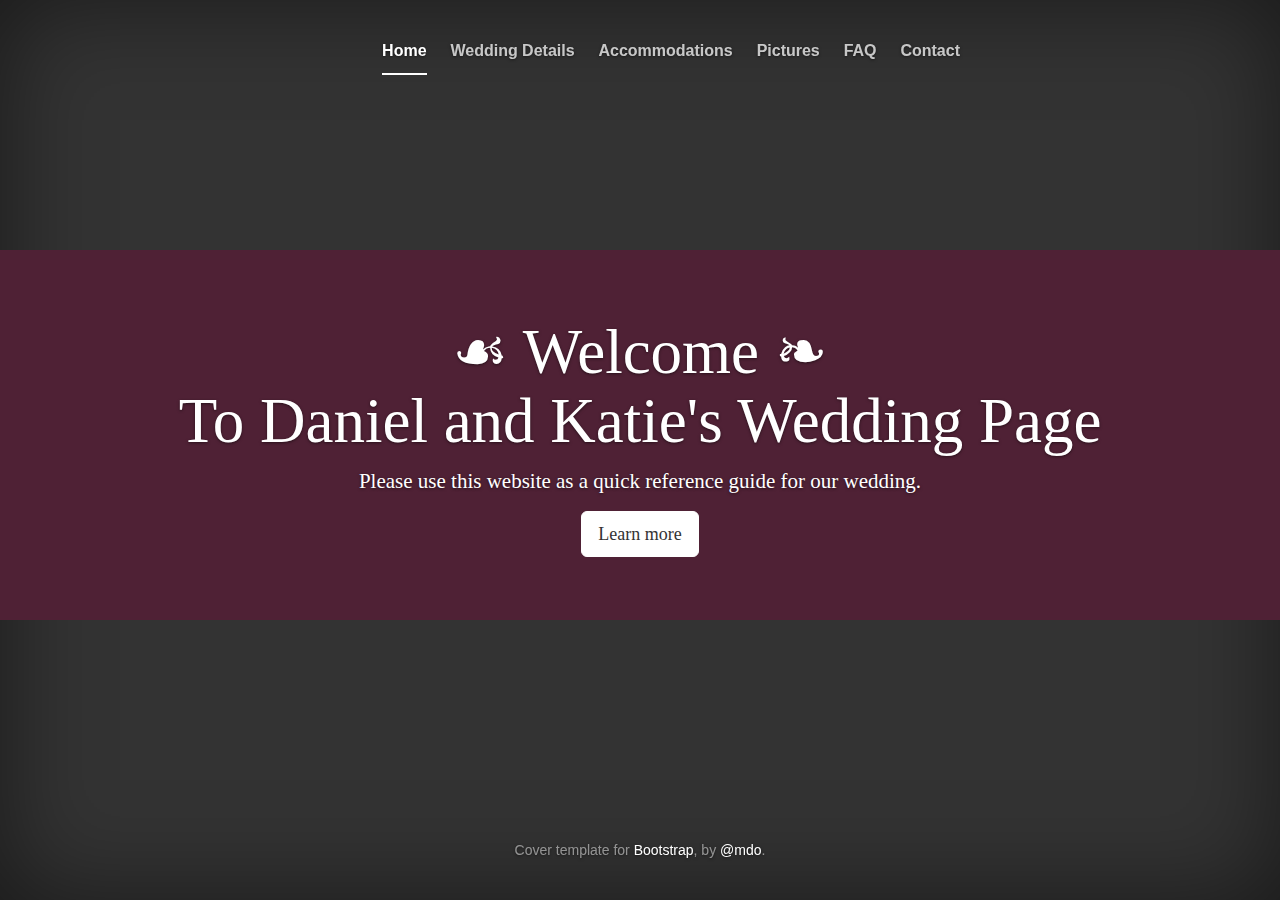
<file: index.html>
<!DOCTYPE html>
<html lang="en">
  <head>
    <meta charset="utf-8">
    <meta http-equiv="X-UA-Compatible" content="IE=edge">
    <meta name="viewport" content="width=device-width, initial-scale=1">
    <title>Daniel & Katie</title>

    <!-- Bootstrap -->
    <link href="bootstrap-3.3.7-dist/css/bootstrap.min.css" rel="stylesheet">
    <link href="cover.css" rel="stylesheet">
  </head>

  <body>

      <div class="site-wrapper">

        <div class="site-wrapper-inner">
          <div class="jumbotron">
            <div class="container">
              <h1 class="cover-heading">&#x02619 Welcome &#10087 <br>To Daniel and Katie's Wedding Page</h1>
              <p class="lead">Please use this website as a quick reference guide for our wedding. </p>
              <p class="lead">
                <a href="wedding_info.html" class="btn btn-lg btn-default">Learn more</a>
              </p>
            </div>
          </div>

          <div class="cover-container">

            <div class="masthead clearfix">
              <div class="inner"
                <nav>
                  <ul class="nav masthead-nav">
                    <li class="active"><a href="index.html">Home</a></li>
                    <li><a href="wedding_info.html">Wedding Details</a></li>
		    <li><a href="accommodations.html">Accommodations</a></li>
		    <li><a href="pictures.html">Pictures</a></li>
                    <li><a href="faq.html">FAQ</a></li>
                    <li><a href="contact.html">Contact</a></li>
                  </ul>
                </nav>
              </div>
            </div>

            <div class="mastfoot">
              <div class="inner">
                <p>Cover template for <a href="http://getbootstrap.com">Bootstrap</a>, by <a href="https://twitter.com/mdo">@mdo</a>.</p>
              </div>
            </div>

          </div>

        </div>

      </div>

      <!-- Bootstrap core JavaScript
      ================================================== -->
      <!-- Placed at the end of the document so the pages load faster -->
      <script src="https://ajax.googleapis.com/ajax/libs/jquery/1.12.4/jquery.min.js"></script>
      <script>window.jQuery || document.write('<script src="../../assets/js/vendor/jquery.min.js"><\/script>')</script>
      <script src="bootstrap-3.3.7-dist/js/bootstrap.min.js"></script>
    </body>
</html>
</file>
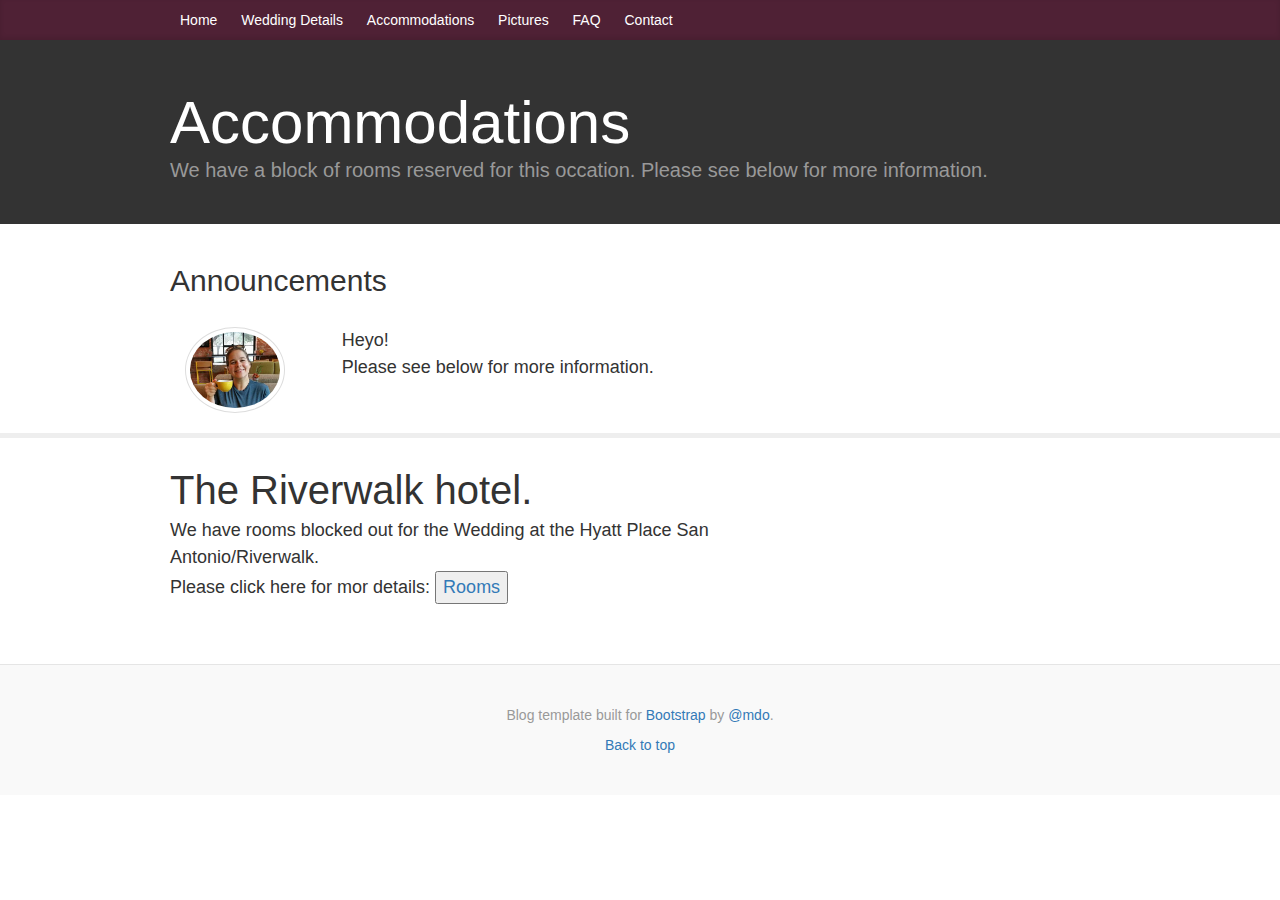
<file: accommodations.html>
<!DOCTYPE html>
<html lang="en">
  <head>
    <meta charset="utf-8">
    <meta http-equiv="X-UA-Compatible" content="IE=edge">
    <meta name="viewport" content="width=device-width, initial-scale=1">

    <title>Accommodations</title>

    <!-- Bootstrap core CSS -->
    <link href="bootstrap-3.3.7-dist/css/bootstrap.min.css" rel="stylesheet"

    <!-- Custom styles for this template -->
    <link href="blog.css" rel="stylesheet">
  </head>

  <body>

    <div class="blog-masthead">
      <div class="container">
        <nav class="blog-nav">
          <a class="blog-nav-item" href="index.html">Home</a>
          <a class="blog-nav-item actvie" href="wedding_info.html">Wedding Details</a>
	  <a class="blog-nav-item" href="accommodations.html">Accommodations</a>
	  <a class="blog-nav-item" href="pictures.html">Pictures</a>	  
          <a class="blog-nav-item" href="faq.html">FAQ</a>
          <a class="blog-nav-item" href="contact.html">Contact</a>
        </nav>
      </div>
    </div>
    <div class="blog-header">
      <div class="container">
        <h1 class="blog-title">Accommodations</h1>
        <p class="lead blog-description">We have a block of rooms reserved for this occation. Please see below for more information.</p>
      </div>
    </div>
     <div class="container">
      <div class="lead blog-description titleannouncements">
        <h2>Announcements</h2>
      </div>
      <div class="col-sm-2 blog-main">
        <img class="img-circle img-thumbnail announcements profile" width="100" height="100" src="profile.jpg"></img>
      </div>
      <p class="blog-main announcements col-sm-10">Heyo! <br> Please see below for more information.</p>
    </div>
    <hr>
    <div class="container">
      <div class="row">

        <div class="col-sm-8 blog-main">

          <div class="blog-post announcements">
            <h3 class="blog-post-title">The Riverwalk hotel.</h3>
            <h3 class="blog-main">We have rooms blocked out for the Wedding at the Hyatt Place San Antonio/Riverwalk. <br> Please click here for mor details: <a href="https://sanantonioriverwalk.place.hyatt.com/pwwb2017.html"><button class"btn">Rooms</button></a>
</h3>
          </div>
        </div><!-- /.blog-main -->

       <!-- <div class="col-sm-3 col-sm-offset-1 blog-sidebar">
                 <div class="sidebar-module sidebar-module-inset">
                   <h4>Wedding Blog Posts</h4>
                   <p>I will be posting any updates, thoughts, and ideas as they come. Please feel free to read along as I try and tackle this planning head on.</p>
                 </div>
                 <div class="sidebar-module">
                   <h4>Archives</h4>
                   <ol class="list-unstyled">
                     <li><a href="#">January 2017</a></li>
                   </ol>
                 </div>
               </div><!-- /.blog-sidebar -->

             </div><!-- /.row -->

           </div><!-- /.container -->


    <footer class="blog-footer">
      <p>Blog template built for <a href="http://getbootstrap.com">Bootstrap</a> by <a href="https://twitter.com/mdo">@mdo</a>.</p>
      <p>
        <a href="#">Back to top</a>
      </p>
    </footer>


    <!-- Bootstrap core JavaScript
    ================================================== -->
    <!-- Placed at the end of the document so the pages load faster -->
    <script src="https://ajax.googleapis.com/ajax/libs/jquery/1.12.4/jquery.min.js"></script>
    <script>window.jQuery || document.write('<script src="../../assets/js/vendor/jquery.min.js"><\/script>')</script>
    <script src="bootstrap-3.3.7-dist/js/bootstrap.min.js"></script>
</file>
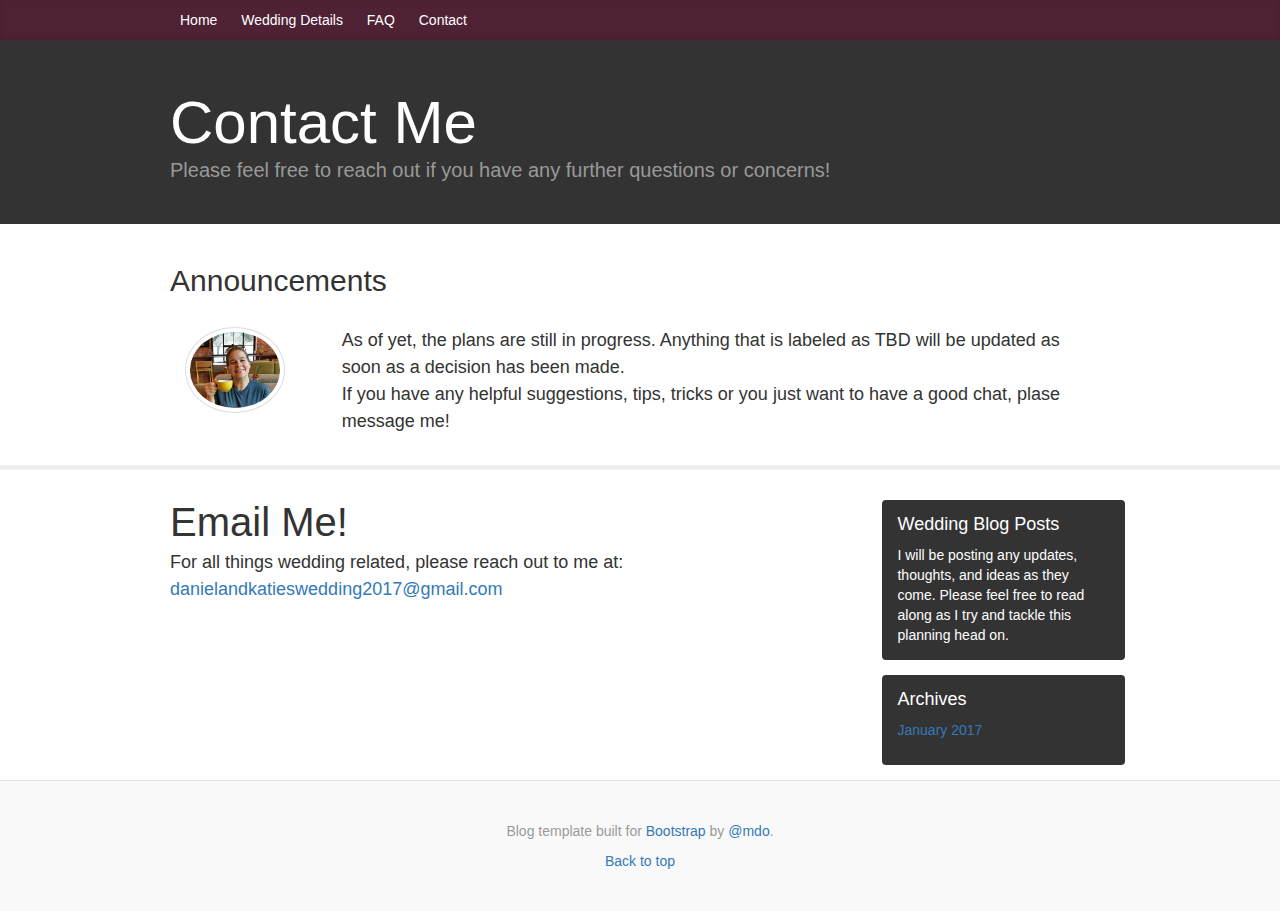
<file: contact.html>
<!DOCTYPE html>
<html lang="en">
  <head>
    <meta charset="utf-8">
    <meta http-equiv="X-UA-Compatible" content="IE=edge">
    <meta name="viewport" content="width=device-width, initial-scale=1">

    <title>Contact</title>

    <!-- Bootstrap core CSS -->
    <link href="bootstrap-3.3.7-dist/css/bootstrap.min.css" rel="stylesheet"

    <!-- Custom styles for this template -->
    <link href="blog.css" rel="stylesheet">
  </head>

  <body>

    <div class="blog-masthead">
      <div class="container">
        <nav class="blog-nav">
          <a class="blog-nav-item" href="index.html">Home</a>
          <a class="blog-nav-item actvie" href="wedding_info.html">Wedding Details</a>
          <a class="blog-nav-item" href="faq.html">FAQ</a>
          <a class="blog-nav-item" href="contact.html">Contact</a>
        </nav>
      </div>
    </div>
    <div class="blog-header">
      <div class="container">
        <h1 class="blog-title">Contact Me</h1>
        <p class="lead blog-description">Please feel free to reach out if you have any further questions or concerns!</p>
      </div>
    </div>
     <div class="container">
      <div class="lead blog-description titleannouncements">
        <h2>Announcements</h2>
      </div>
      <div class="col-sm-2 blog-main">
        <img class="img-circle img-thumbnail announcements profile" width="100" height="100" src="profile.jpg"></img>
      </div>
      <p class="blog-main announcements col-sm-10">As of yet, the plans are still in progress. Anything that is labeled as TBD will be updated as soon as a decision has been made.<br>If you have any helpful suggestions, tips, tricks or you just want to have a good chat, plase message me!</p>
    </div>
    <hr>
    <div class="container">
      <div class="row">

        <div class="col-sm-8 blog-main">

          <div class="blog-post announcements">
            <h3 class="blog-post-title">Email Me!</h3>
            <h3 class="blog-main">For all things wedding related, please reach out to me at: <br> <a>danielandkatieswedding2017@gmail.com</a>
</h3>
          </div>
        </div><!-- /.blog-main -->

        <div class="col-sm-3 col-sm-offset-1 blog-sidebar">
                 <div class="sidebar-module sidebar-module-inset">
                   <h4>Wedding Blog Posts</h4>
                   <p>I will be posting any updates, thoughts, and ideas as they come. Please feel free to read along as I try and tackle this planning head on.</p>
                 </div>
                 <div class="sidebar-module">
                   <h4>Archives</h4>
                   <ol class="list-unstyled">
                     <li><a href="#">January 2017</a></li>
                   </ol>
                 </div>
               </div><!-- /.blog-sidebar -->

             </div><!-- /.row -->

           </div><!-- /.container -->


    <footer class="blog-footer">
      <p>Blog template built for <a href="http://getbootstrap.com">Bootstrap</a> by <a href="https://twitter.com/mdo">@mdo</a>.</p>
      <p>
        <a href="#">Back to top</a>
      </p>
    </footer>


    <!-- Bootstrap core JavaScript
    ================================================== -->
    <!-- Placed at the end of the document so the pages load faster -->
    <script src="https://ajax.googleapis.com/ajax/libs/jquery/1.12.4/jquery.min.js"></script>
    <script>window.jQuery || document.write('<script src="../../assets/js/vendor/jquery.min.js"><\/script>')</script>
    <script src="bootstrap-3.3.7-dist/js/bootstrap.min.js"></script>
</file>
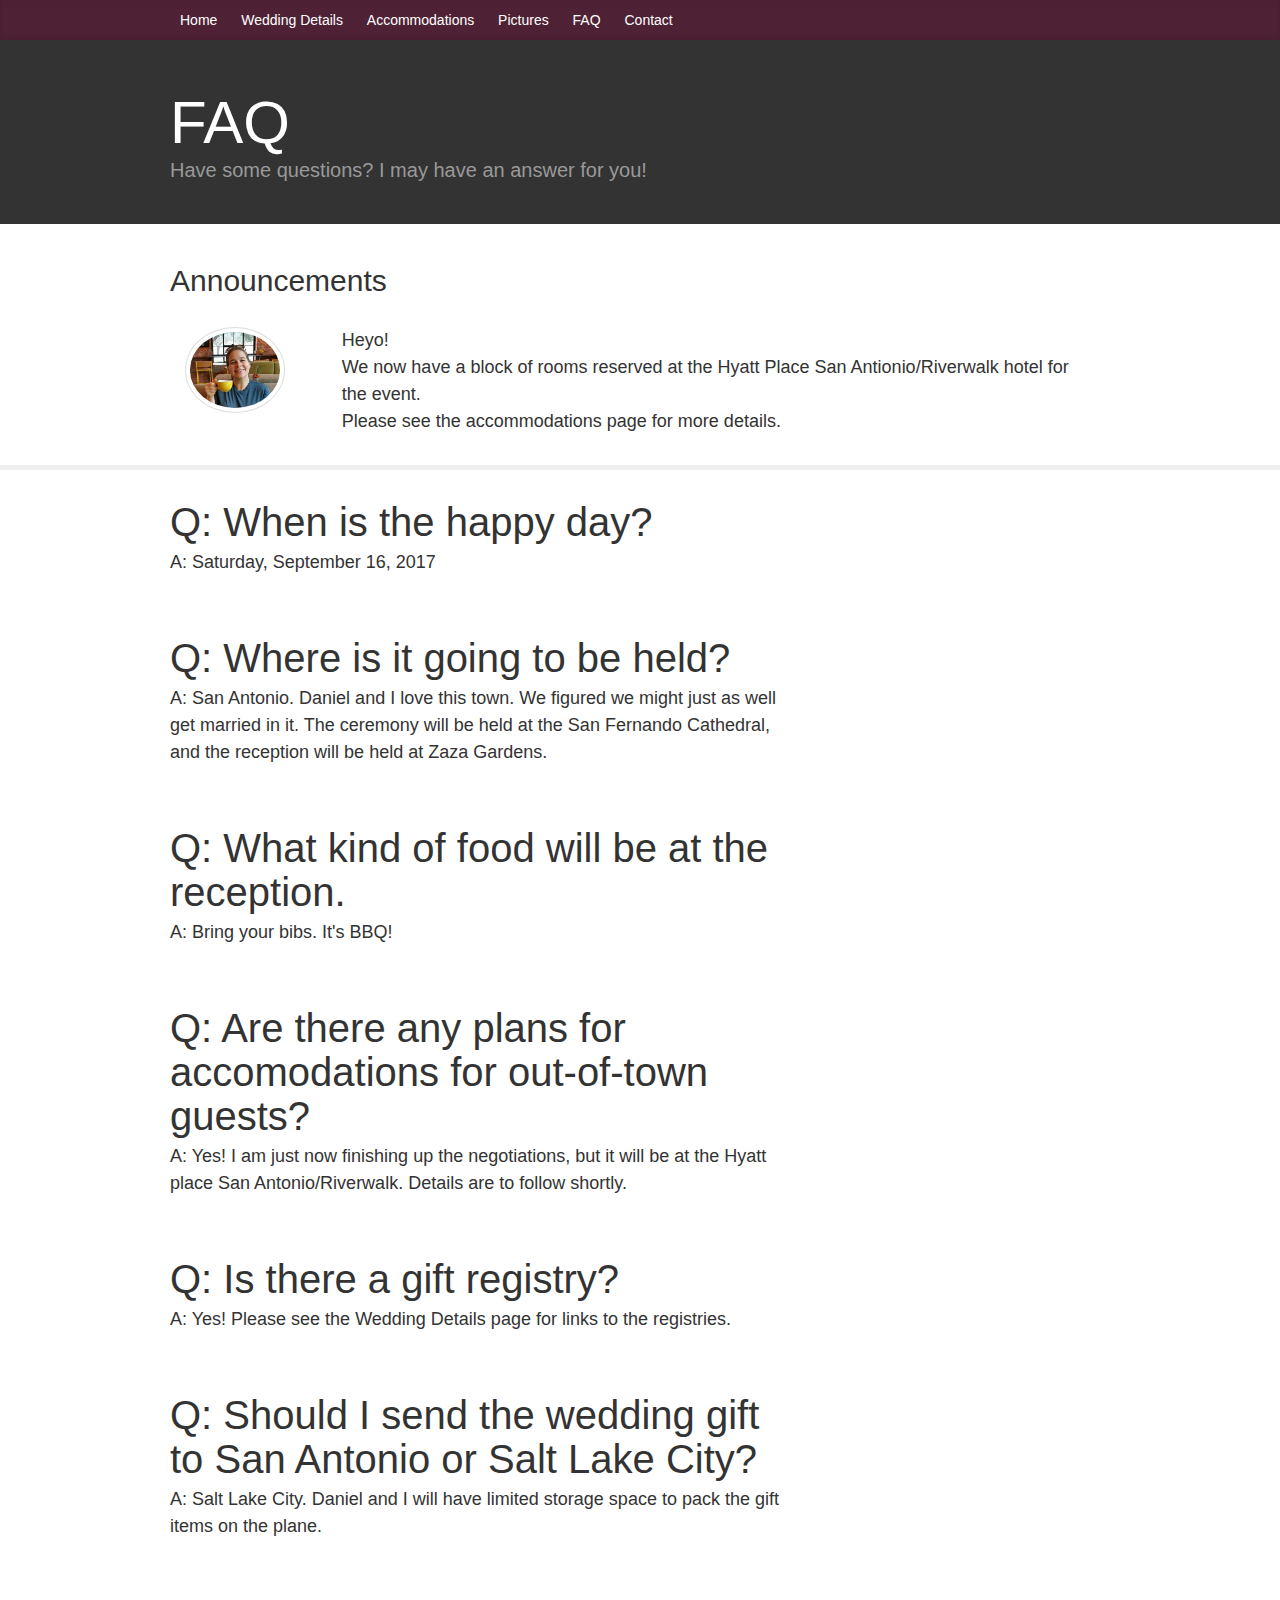
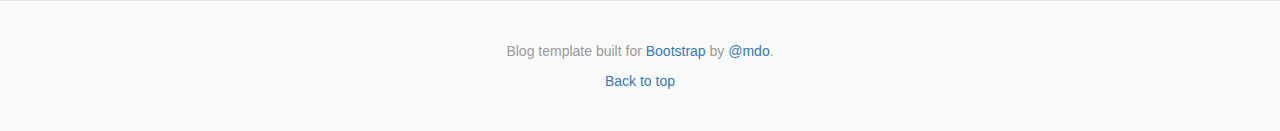
<file: faq.html>
<!DOCTYPE html>
<html lang="en">
  <head>
    <meta charset="utf-8">
    <meta http-equiv="X-UA-Compatible" content="IE=edge">
    <meta name="viewport" content="width=device-width, initial-scale=1">

    <title>FAQ</title>

    <!-- Bootstrap core CSS -->
    <link href="bootstrap-3.3.7-dist/css/bootstrap.min.css" rel="stylesheet"

    <!-- Custom styles for this template -->
    <link href="blog.css" rel="stylesheet">
  </head>

  <body>

    <div class="blog-masthead">
      <div class="container">
        <nav class="blog-nav">
          <a class="blog-nav-item" href="index.html">Home</a>
          <a class="blog-nav-item actvie" href="wedding_info.html">Wedding Details</a>
          <a class="blog-nav-item" href="accommodations.html">Accommodations</a>
	  <a class="blog-nav-item" href="pictures.html">Pictures</a>
          <a class="blog-nav-item" href="faq.html">FAQ</a>
          <a class="blog-nav-item" href="contact.html">Contact</a>
        </nav>
      </div>
    </div>
    <div class="blog-header">
      <div class="container">
        <h1 class="blog-title">FAQ</h1>
        <p class="lead blog-description">Have some questions? I may have an answer for you!</p>
      </div>
    </div>
     <div class="container">
       <div class="lead blog-description titleannouncements">
         <h2>Announcements</h2>
       </div>
      <div class="col-sm-2 blog-main">
        <img class="img-circle img-thumbnail announcements profile" width="100" height="100" src="profile.jpg"></img>
      </div>
      <p class="blog-main announcements col-sm-10">Heyo!<br> We now have a block of rooms reserved at the Hyatt Place San Antionio/Riverwalk hotel for the event.<br> Please see the accommodations page for more details.</p>
    </div>
    <hr>
    <div class="container">
      <div class="row">

        <div class="col-sm-8 blog-main">

          <div class="blog-post announcements">
            <h3 class="blog-post-title">Q: When is the happy day?</h3>
            <h3 class="blog-main">A: Saturday, September 16, 2017</h3>
          </div>
          <div class="blog-post">
            <h3 class="blog-post-title">Q: Where is it going to be held?</h3>
            <h3 class="blog-main">A: San Antonio. Daniel and I love this town. We figured we might just as well get married in it.
                                  The ceremony will be held at the San Fernando Cathedral, and the reception will be held at Zaza Gardens.</h3>
          </div>
          <div class="blog-post">
            <h3 class="blog-post-title">Q: What kind of food will be at the reception.</h3>
            <h3 class="blog-main">A: Bring your bibs. It's BBQ!</h3>
          </div>
          <div class="blog-post announcements">
            <h3 class="blog-post-title">Q: Are there any plans for accomodations for out-of-town guests?</h3>
            <h3 class="blog-main">A: Yes! I am just now finishing up the negotiations, but it will be at the Hyatt place San Antonio/Riverwalk. Details are to follow shortly.</h3>
          </div>
          <div class="blog-post announcements">
            <h3 class="blog-post-title">Q: Is there a gift registry?</h3>
            <h3 class="blog-main">A: Yes! Please see the Wedding Details page for links to the registries.</h3>
          </div>
          <div class="blog-post announcements">
            <h3 class="blog-post-title">Q: Should I send the wedding gift to San Antonio or Salt Lake City?</h3>
            <h3 class="blog-main">A: Salt Lake City. Daniel and I will have limited storage space to pack the gift items on the plane.</h3>
          </div>


        </div><!-- /.blog-main -->

        <!--<div class="col-sm-3 col-sm-offset-1 blog-sidebar">
                 <div class="sidebar-module sidebar-module-inset">
                   <h4>Wedding Blog Posts</h4>
                   <p>I will be posting any updates, thoughts, and ideas as they come. Please feel free to read along as I try and tackle this planning head on.</p>
                 </div>
                 <div class="sidebar-module">
                   <h4>Archives</h4>
                   <ol class="list-unstyled">
                     <li><a href="#">January 2017</a></li>
                   </ol>
                 </div>
               </div><!-- /.blog-sidebar -->

             </div><!-- /.row -->

           </div><!-- /.container -->


    <footer class="blog-footer">
      <p>Blog template built for <a href="http://getbootstrap.com">Bootstrap</a> by <a href="https://twitter.com/mdo">@mdo</a>.</p>
      <p>
        <a href="#">Back to top</a>
      </p>
    </footer>


    <!-- Bootstrap core JavaScript
    ================================================== -->
    <!-- Placed at the end of the document so the pages load faster -->
    <script src="https://ajax.googleapis.com/ajax/libs/jquery/1.12.4/jquery.min.js"></script>
    <script>window.jQuery || document.write('<script src="../../assets/js/vendor/jquery.min.js"><\/script>')</script>
    <script src="bootstrap-3.3.7-dist/js/bootstrap.min.js"></script>
  </body>
</html>
</file>
<file: cover.css>
/*
 * Globals
 */

/* Links */
a,
a:focus,
a:hover {
  color: #fff;
}

/* Custom default button */
.btn-default,
.btn-default:hover,
.btn-default:focus {
  color: #333;
  text-shadow: none; /* Prevent inheritance from `body` */
  background-color: #fff;
  border: 1px solid #fff;
}


/*
 * Base structure
 */

html,
body {
  height: 100%;
  background-color: #333;
}
body {
  color: #fff;
  text-align: center;
  text-shadow: 0 1px 3px rgba(0,0,0,.5);
}
.jumbotron {
  background-color: #4F2135;
  font-family: serif;
}
/* Extra markup and styles for table-esque vertical and horizontal centering */
.site-wrapper {
  display: table;
  width: 100%;
  height: 100%; /* For at least Firefox */
  min-height: 100%;
  -webkit-box-shadow: inset 0 0 100px rgba(0,0,0,.5);
          box-shadow: inset 0 0 100px rgba(0,0,0,.5);
}
.site-wrapper-inner {
  display: table-cell;
  vertical-align: top;
}
.cover-container {
  margin-right: auto;
  margin-left: auto;
}

/* Padding for spacing */
.inner {
  padding: 30px;
}


/*
 * Header
 */
.masthead-brand {
  margin-top: 10px;
  margin-bottom: 10px;
}

.masthead-nav > li {
  display: inline-block;
}
.masthead-nav > li + li {
  margin-left: 20px;
}
.masthead-nav > li > a {
  padding-right: 0;
  padding-left: 0;
  font-size: 16px;
  font-weight: bold;
  color: #fff; /* IE8 proofing */
  color: rgba(255,255,255,.75);
  border-bottom: 2px solid transparent;
}
.masthead-nav > li > a:hover,
.masthead-nav > li > a:focus {
  background-color: transparent;
  border-bottom-color: #a9a9a9;
  border-bottom-color: rgba(255,255,255,.25);
}
.masthead-nav > .active > a,
.masthead-nav > .active > a:hover,
.masthead-nav > .active > a:focus {
  color: #fff;
  border-bottom-color: #fff;
}

@media (min-width: 768px) {
  .masthead-brand {
    float: left;
  }
  .masthead-nav {
    float: right;
  }
}


/*
 * Cover
 */

.cover {
  padding: 0 20px;
}
.cover .btn-lg {
  padding: 10px 20px;
  font-weight: bold;
}


/*
 * Footer
 */

.mastfoot {
  color: #999; /* IE8 proofing */
  color: rgba(255,255,255,.5);
}


/*
 * Affix and center
 */

@media (min-width: 768px) {
  /* Pull out the header and footer */
  .masthead {
    position: fixed;
    top: 0;
  }
  .mastfoot {
    position: fixed;
    bottom: 0;
  }
  /* Start the vertical centering */
  .site-wrapper-inner {
    vertical-align: middle;
  }
  /* Handle the widths */
  .masthead,
  .mastfoot,
  .cover-container {
    width: 100%; /* Must be percentage or pixels for horizontal alignment */
  }
}

@media (min-width: 992px) {
  .masthead,
  .mastfoot,
  .cover-container {
    width: 700px;
  }
}
</file>
<file: blog.css>
/*
 * Globals
 */

body {
  font-family: "Helvetica Neue", Helvetica, Arial, sans-serif;
;
  color: #333;
}
hr {
  border-width: thick;
}
h1, .h1,
h2, .h2,
h3, .h3,
h4, .h4,
h5, .h5,
h6, .h6 {
  margin-top: 0;
  font-family: "Helvetica Neue", Helvetica, Arial, sans-serif;
  font-weight: normal;
  color: #333;
}
.profile {
  display:none;
}

/*
 * Override Bootstrap's default container.
 */

@media (min-width: 1200px) {
  .container {
    width: 970px;
  }
}
@media (min-width: 768px) {
  .profile {
    display: block;
  }
}

/*
 * Masthead for nav
 */

.blog-masthead {
  background-color: #4F2135;
  -webkit-box-shadow: inset 0 -2px 5px rgba(0,0,0,.1);
          box-shadow: inset 0 -2px 5px rgba(0,0,0,.1);
}

/* Nav links */
.blog-nav-item {
  position: relative;
  display: inline-block;
  padding: 10px;
  font-weight: 500;
  color: #fff;
  font-family: Helvetica;
}
.blog-nav-item:hover,
.blog-nav-item:focus {
  background-color: #333;
  color: white;
  text-decoration: none;
}

/* Active state gets a caret at the bottom */
.blog-nav .active {
  color: #fff;
}
.blog-nav .active:after {
  position: absolute;
  bottom: 0;
  left: 50%;
  width: 0;
  height: 0;
  margin-left: -5px;
  vertical-align: middle;
  content: " ";
  border-right: 5px solid transparent;
  border-bottom: 5px solid;
  border-left: 5px solid transparent;
}


/*
 * Blog name and description
 */

.blog-header {
  padding-top: 20px;
  padding-bottom: 20px;

  background-color: #333;
}
.blog-title {
  margin-top: 30px;
  margin-bottom: 0;
  font-size: 60px;
  font-weight: normal;
  color: white;
}
.blog-description {
  font-size: 20px;
  color: #999;
}


/*
 * Main column and sidebar layout
 */
.pic{
  float: left;
  margin: 5px;
}
.blog-main {
  font-size: 18px;
  line-height: 1.5;
}
.titleannouncements {
  margin-top: 40px;
}
.announcements {
  margin-top: 10px;
}
/* Sidebar modules for boxing content */
.sidebar-module {
  padding: 15px;
  margin: 10px -15px 15px;
  background-color: #333;
  border-radius: 4px;
  color: white;
}
.sidebar-module h4 {
  color: white;
}
.sidebar-module-inset {
  padding: 15px;
  background-color: #333;
  border-radius: 4px;
  color: white;
}
.sidebar-module-inset h4{
    color: white;
}
.sidebar-module-inset p:last-child,
.sidebar-module-inset ul:last-child,
.sidebar-module-inset ol:last-child {
  margin-bottom: 0;
}


/* Pagination */
.pager {
  margin-bottom: 60px;
  text-align: left;
}
.pager > li > a {
  width: 140px;
  padding: 10px 20px;
  text-align: center;
  border-radius: 30px;
}


/*
 * Blog posts
 */

.blog-post {
  margin-bottom: 60px;
}
.blog-post-title {
  margin-bottom: 5px;
  font-size: 40px;
}
.blog-post-meta {
  margin-bottom: 20px;
  color: #999;
}


/*
 * Footer
 */

.blog-footer {
  padding: 40px 0;
  color: #999;
  text-align: center;
  background-color: #f9f9f9;
  border-top: 1px solid #e5e5e5;
}
.blog-footer p:last-child {
  margin-bottom: 0;
}
</file>
